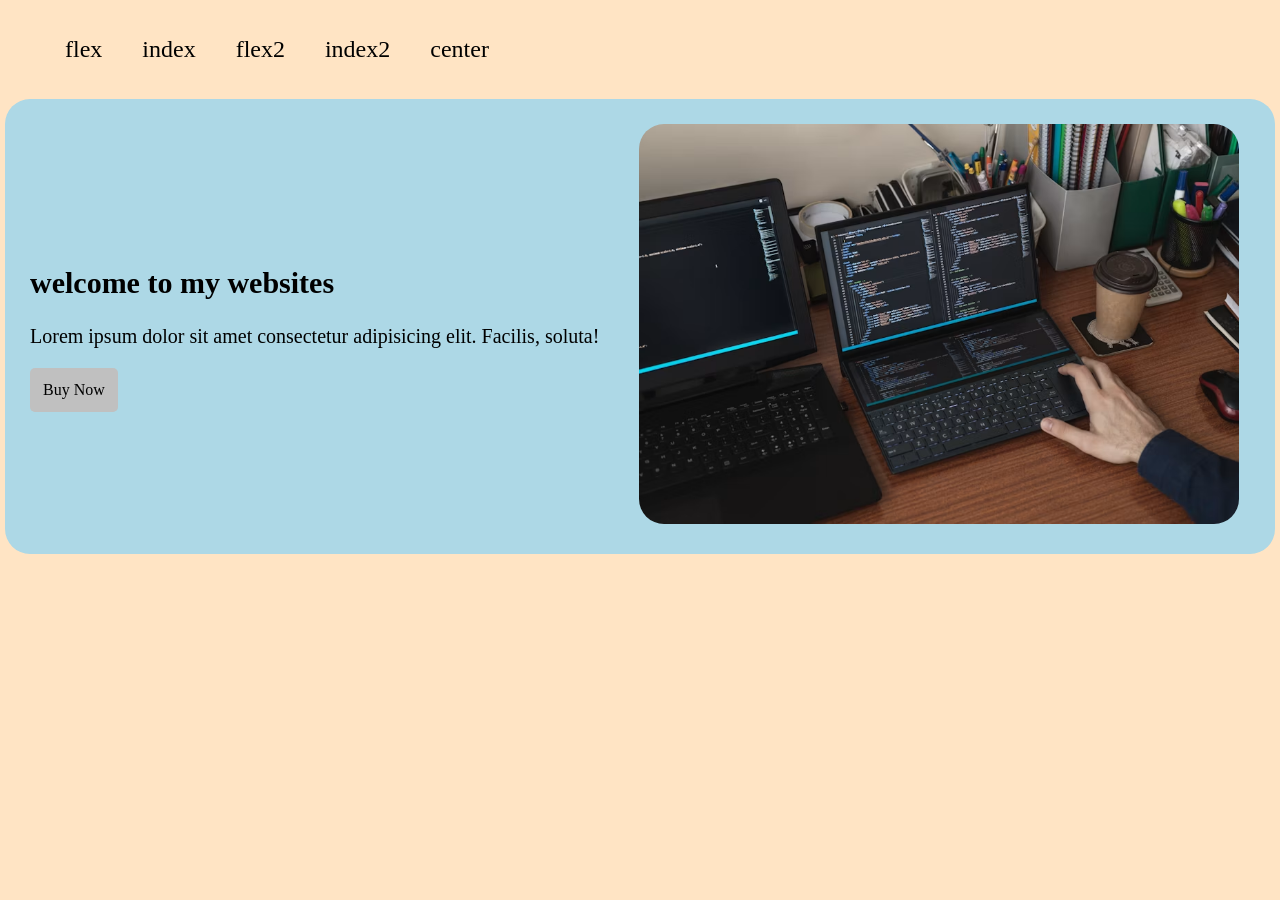
<file: banner.html>
<!DOCTYPE html>
<html lang="en">
<head>
    <meta charset="UTF-8">
    <meta name="viewport" content="width=device-width, initial-scale=1.0">
    <title> banner</title>
    <link rel="stylesheet" href="banner.css">
</head>
<body>
     <header>
        <nav>
            <ul>
                <li><a href="flex.html">flex</a></li>
                <li><a href="index.html">index</a></li>
                <li><a href="flex.html">flex2</a></li>
                <li><a href="index.html">index2</a></li>
                <li><a href="center.html">center</a></li>
            </ul>
        </nav>
    </header>
    <main>
        <section class="hero-container">
            <div>
                <h1>welcome to my websites</h1>
                <p>Lorem ipsum dolor sit amet consectetur adipisicing elit. Facilis, soluta!</p>
                <button>Buy Now</button>
                
            </div>
            <div>
                <img src="devpic.avif" alt="">
            </div>
        </section>
    </main>
    
</body>
</html>
</file>
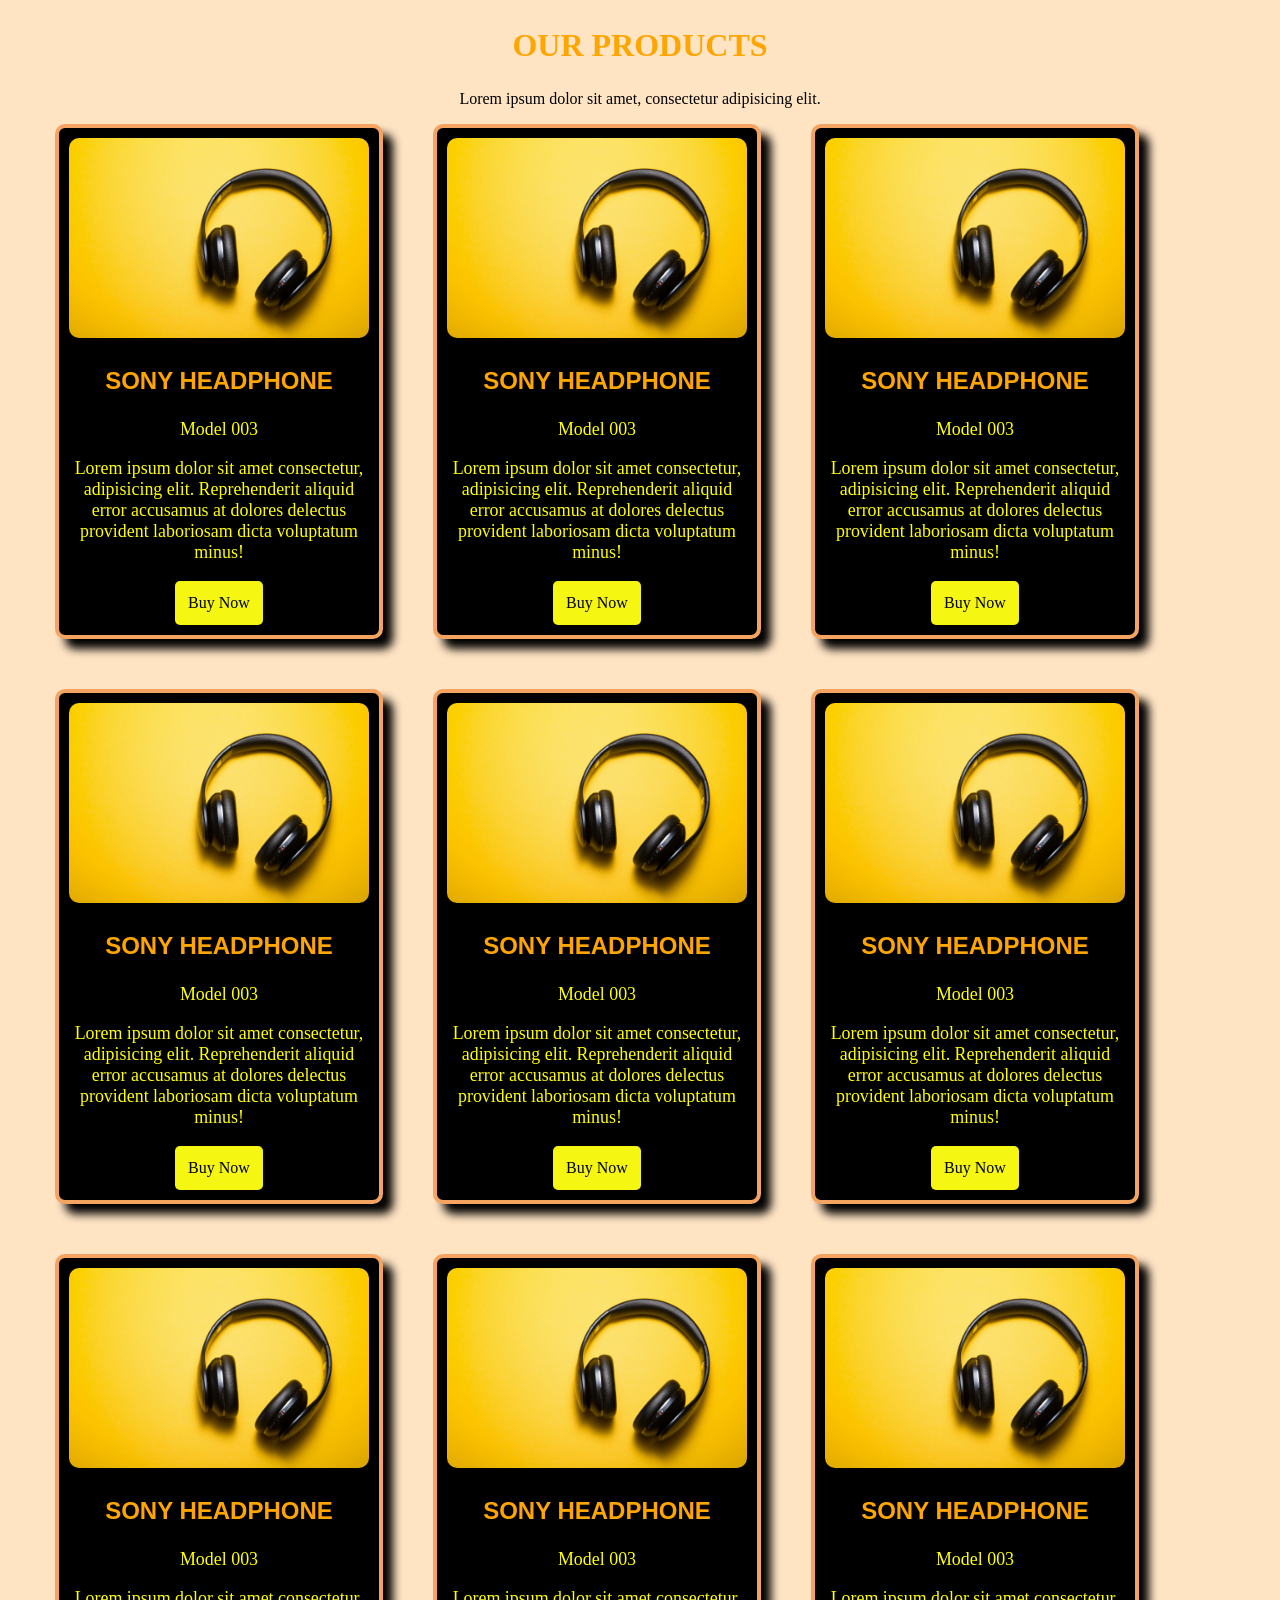
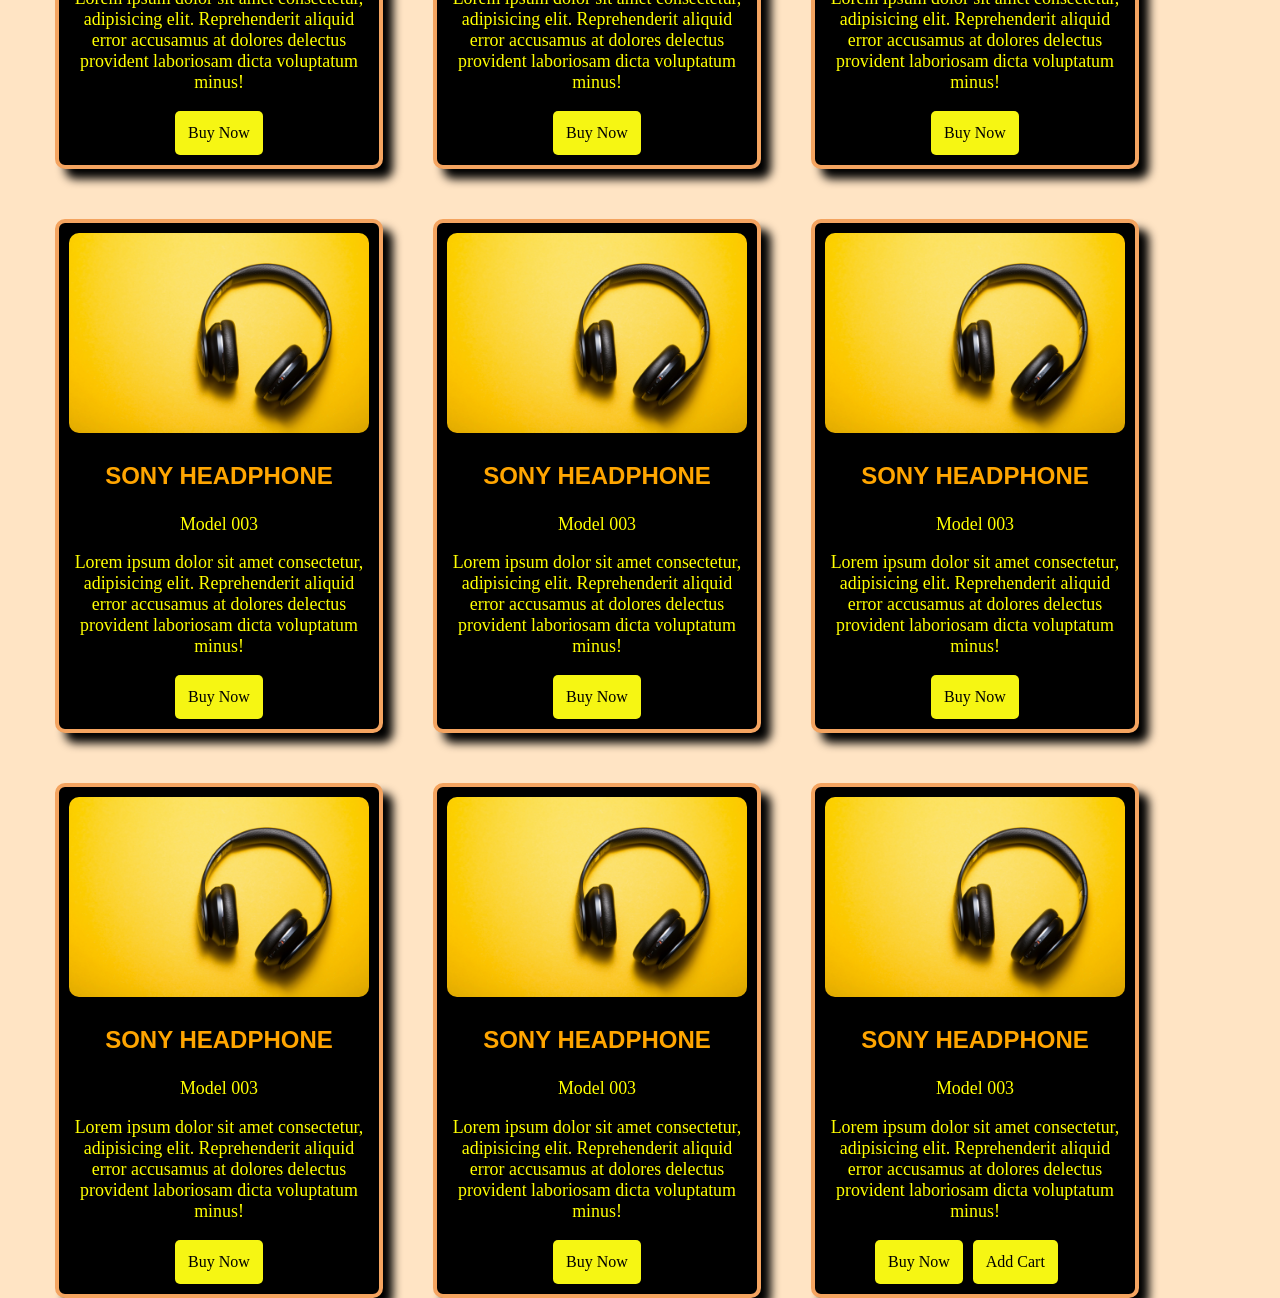
<file: card.html>
<!DOCTYPE html>
<html lang="en">
<head>
    <meta charset="UTF-8">
    <meta name="viewport" content="width=device-width, initial-scale=1.0">
    <title>Cards</title>
    <link rel="stylesheet" href="card.css">
</head>
<body>
    <main>
        <section class="card-section">
            <h2>our products</h2>
            <p class="lorem">Lorem ipsum dolor sit amet, consectetur adipisicing elit.</p>
            <div class="card-container">
                <div class="card">
                    <img src="headphone.jpg" alt="">
                    <h3>sony headphone</h3>
                    <p>Model 003</p>
                    <p>Lorem ipsum dolor sit amet consectetur, adipisicing elit. Reprehenderit aliquid error accusamus at dolores delectus provident laboriosam dicta voluptatum minus!</p>
                    <button>Buy Now</button>
                </div>
                <div class="card">
                    <img src="headphone.jpg" alt="">
                    <h3>sony headphone</h3>
                    <p>Model 003</p>
                    <p>Lorem ipsum dolor sit amet consectetur, adipisicing elit. Reprehenderit aliquid error accusamus at dolores delectus provident laboriosam dicta voluptatum minus!</p>
                    <button>Buy Now</button>
                </div><div class="card">
                    <img src="headphone.jpg" alt="">
                    <h3>sony headphone</h3>
                    <p>Model 003</p>
                    <p>Lorem ipsum dolor sit amet consectetur, adipisicing elit. Reprehenderit aliquid error accusamus at dolores delectus provident laboriosam dicta voluptatum minus!</p>
                    <button>Buy Now</button>
                </div>
                <div class="card">
                    <img src="headphone.jpg" alt="">
                    <h3>sony headphone</h3>
                    <p>Model 003</p>
                    <p>Lorem ipsum dolor sit amet consectetur, adipisicing elit. Reprehenderit aliquid error accusamus at dolores delectus provident laboriosam dicta voluptatum minus!</p>
                    <button>Buy Now</button>
                </div><div class="card">
                    <img src="headphone.jpg" alt="">
                    <h3>sony headphone</h3>
                    <p>Model 003</p>
                    <p>Lorem ipsum dolor sit amet consectetur, adipisicing elit. Reprehenderit aliquid error accusamus at dolores delectus provident laboriosam dicta voluptatum minus!</p>
                    <button>Buy Now</button>
                </div><div class="card">
                    <img src="headphone.jpg" alt="">
                    <h3>sony headphone</h3>
                    <p>Model 003</p>
                    <p>Lorem ipsum dolor sit amet consectetur, adipisicing elit. Reprehenderit aliquid error accusamus at dolores delectus provident laboriosam dicta voluptatum minus!</p>
                    <button>Buy Now</button>
                </div><div class="card">
                    <img src="headphone.jpg" alt="">
                    <h3>sony headphone</h3>
                    <p>Model 003</p>
                    <p>Lorem ipsum dolor sit amet consectetur, adipisicing elit. Reprehenderit aliquid error accusamus at dolores delectus provident laboriosam dicta voluptatum minus!</p>
                    <button>Buy Now</button>
                </div><div class="card">
                    <img src="headphone.jpg" alt="">
                    <h3>sony headphone</h3>
                    <p>Model 003</p>
                    <p>Lorem ipsum dolor sit amet consectetur, adipisicing elit. Reprehenderit aliquid error accusamus at dolores delectus provident laboriosam dicta voluptatum minus!</p>
                    <button>Buy Now</button>
                </div><div class="card">
                    <img src="headphone.jpg" alt="">
                    <h3>sony headphone</h3>
                    <p>Model 003</p>
                    <p>Lorem ipsum dolor sit amet consectetur, adipisicing elit. Reprehenderit aliquid error accusamus at dolores delectus provident laboriosam dicta voluptatum minus!</p>
                    <button>Buy Now</button>
                </div><div class="card">
                    <img src="headphone.jpg" alt="">
                    <h3>sony headphone</h3>
                    <p>Model 003</p>
                    <p>Lorem ipsum dolor sit amet consectetur, adipisicing elit. Reprehenderit aliquid error accusamus at dolores delectus provident laboriosam dicta voluptatum minus!</p>
                    <button>Buy Now</button>
                </div><div class="card">
                    <img src="headphone.jpg" alt="">
                    <h3>sony headphone</h3>
                    <p>Model 003</p>
                    <p>Lorem ipsum dolor sit amet consectetur, adipisicing elit. Reprehenderit aliquid error accusamus at dolores delectus provident laboriosam dicta voluptatum minus!</p>
                    <button>Buy Now</button>
                </div><div class="card">
                    <img src="headphone.jpg" alt="">
                    <h3>sony headphone</h3>
                    <p>Model 003</p>
                    <p>Lorem ipsum dolor sit amet consectetur, adipisicing elit. Reprehenderit aliquid error accusamus at dolores delectus provident laboriosam dicta voluptatum minus!</p>
                    <button>Buy Now</button>
                </div><div class="card">
                    <img src="headphone.jpg" alt="">
                    <h3>sony headphone</h3>
                    <p>Model 003</p>
                    <p>Lorem ipsum dolor sit amet consectetur, adipisicing elit. Reprehenderit aliquid error accusamus at dolores delectus provident laboriosam dicta voluptatum minus!</p>
                    <button>Buy Now</button>
                </div><div class="card">
                    <img src="headphone.jpg" alt="">
                    <h3>sony headphone</h3>
                    <p>Model 003</p>
                    <p>Lorem ipsum dolor sit amet consectetur, adipisicing elit. Reprehenderit aliquid error accusamus at dolores delectus provident laboriosam dicta voluptatum minus!</p>
                    <button>Buy Now</button>
                </div><div class="card">
                    <img src="headphone.jpg" alt="">
                    <h3>sony headphone</h3>
                    <p>Model 003</p>
                    <p>Lorem ipsum dolor sit amet consectetur, adipisicing elit. Reprehenderit aliquid error accusamus at dolores delectus provident laboriosam dicta voluptatum minus!</p>
                   <div class="card-button">
                     <button>Buy Now</button>
                      <button>Add Cart</button>
                   </div>
                </div>
            </div>
        </section>
    </main>
</body>
</html>
</file>
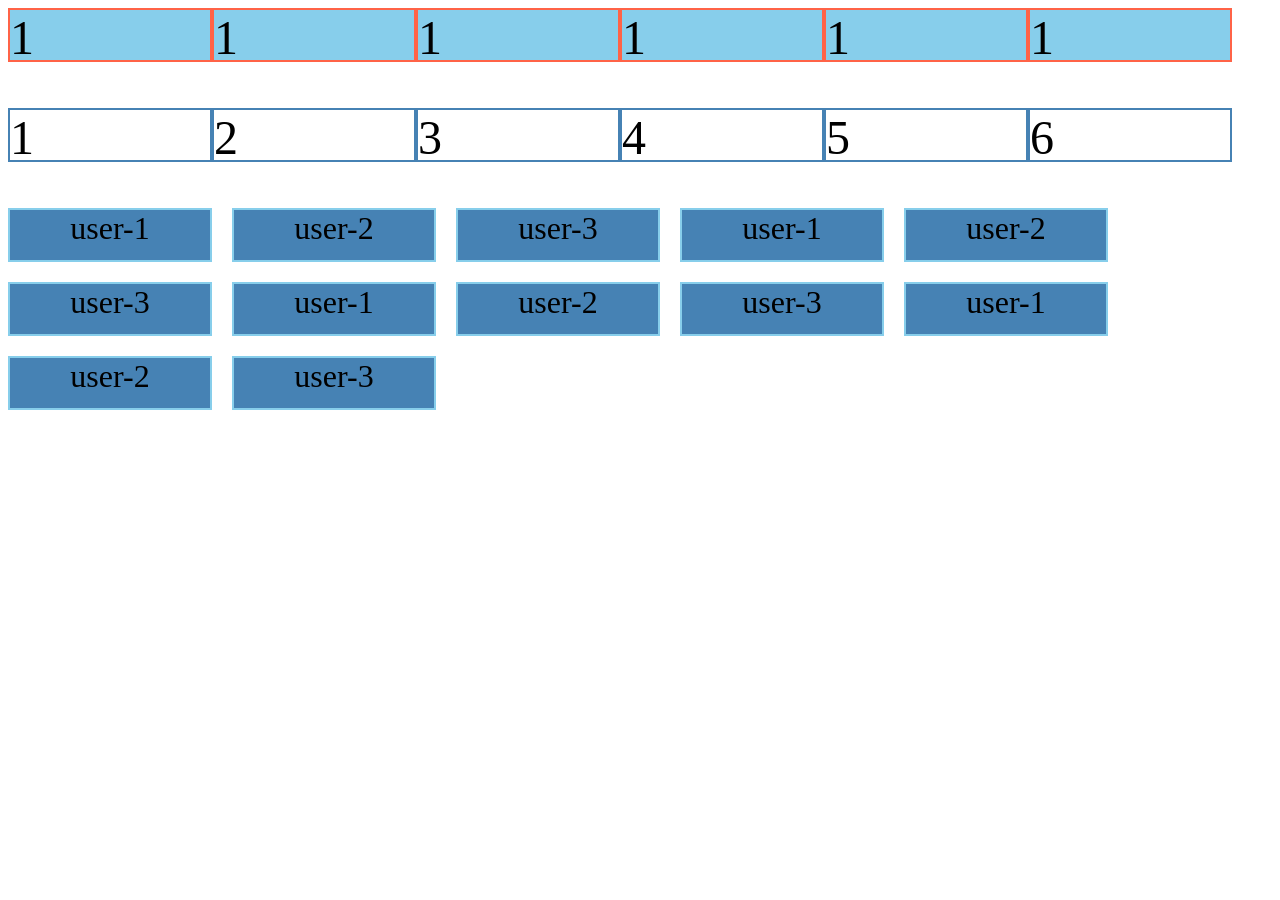
<file: flex.html>
<!DOCTYPE html>
<html lang="en">
<head>
    <meta charset="UTF-8">
    <meta name="viewport" content="width=device-width, initial-scale=1.0">
    <title>Document</title>
    <link rel="stylesheet" href="flex.css">
</head>
<body>
    <div class="container">
        <div>1</div>
    <div>1</div>
    <div>1</div>
    <div>1</div>
    <div>1</div>
    <div>1</div>
    </div>
    <div class="box-container">
        <div class="box">1</div>
        <div class="box">2</div>
        <div class="box">3</div>
        <div class="box">4</div>
        <div class="box">5</div>
        <div class="box">6</div> 
    </div>
    <div class="user-container">
        <div class="user">user-1</div>
        <div class="user">user-2</div>
        <div class="user">user-3</div>
        <div class="user">user-1</div>
        <div class="user">user-2</div>
        <div class="user">user-3</div>
        <div class="user">user-1</div>
        <div class="user">user-2</div>
        <div class="user">user-3</div>
        <div class="user">user-1</div>
        <div class="user">user-2</div>
        <div class="user">user-3</div>

    </div>
    
</body>
</html>
</file>
<file: banner.css>
nav ul{ 
    display: flex;
}
nav li{
    list-style: none;
    margin: 20px;

}
nav li a{
    text-decoration: none;
    font-size: 1.5rem;
    color: black;
}
nav li :hover{
    color: brown;
}
body{
    max-width: 1270px;
    background-color: bisque;
    margin: 0 auto;
}


.hero-container{
    display: flex;
    border-radius: 25px;
    gap: 40px;
    align-items: center;
    background-color: lightblue;
    padding: 25px;
    font-size: 1.25em;
}
.hero-container img{
    width: 100%;
    height: 400px;
    border-radius: 25px;
}
.hero-container button{
    background-color: silver;
    border-radius: 5px;
    padding: 13px;
    border-style: none;
    font-size: medium;
    font-family: 'Times New Roman', Times, serif;

    
}
 .hero-container button:hover{

    
    border-radius: 5px;
    color: #fff;
    box-shadow: 0 8px 16px 0 black;
}
</file>
<file: card.css>
body{
    max-width: 1170px;
    background-color: bisque;
    margin: 0 auto;

}
.card-container{
    display: flex;
    gap: 50px;
    flex-wrap: wrap;
}
.card-section{
    text-align: center;
}
.card-section h2{
    text-transform: uppercase;
    color: orange;
    font-size: 2rem;

}

    

.card{
    width: 300px;
    border:4px solid sandybrown ;
    border-radius: 10px;
    padding: 10px;
    box-shadow: 10px 10px 10px black;
    
}
.card h3{
    font-size: 1.5rem;
    font-weight: 700;
    text-transform: uppercase;
    font-family:Verdana, Geneva, Tahoma, sans-serif ;
    color: orange;
}
.card{
    font-size: 1.12rem;
    color: yellow;
    background-color: black;
    text-align: center;
    background-color: ;
}
.card img{
    width: 100%;
    border-radius: 10px;

}
.card-button{
    display: flex;
    margin: 0 50px;
    gap: 10px;
}
.card button{
     background-color: rgb(246, 246, 19);
    border-radius: 5px;
    padding: 13px;
    border-style: none;
    font-size: medium;
    font-family: 'Times New Roman', Times, serif;
    cursor: pointer;
}
</file>
<file: flex.css>
.container div{
    background-color: skyblue;
    border: 2px solid tomato;
    height: 50px;
    font-size: 3em;
    width: 200px;
}
.container{
    display: flex;
    height: 100px;
}
.box-container{
    display: flex;
    height: 100px;

    
}
.box{
    border: 2px solid steelblue;
    font-size: 3em;
    height: 50px;
    width: 200px;

}
.user-container{
    display: flex;
    flex-wrap: wrap;
    gap: 20px;
}
.user{
    border: 2px solid skyblue;
    height: 50px;
    width: 200px;
    font-size: 2em;
    text-align: center;
     background-color: steelblue;
}
.user:hover{
    background-color: white;
    border: 2px solid black;
    
}
</file>
